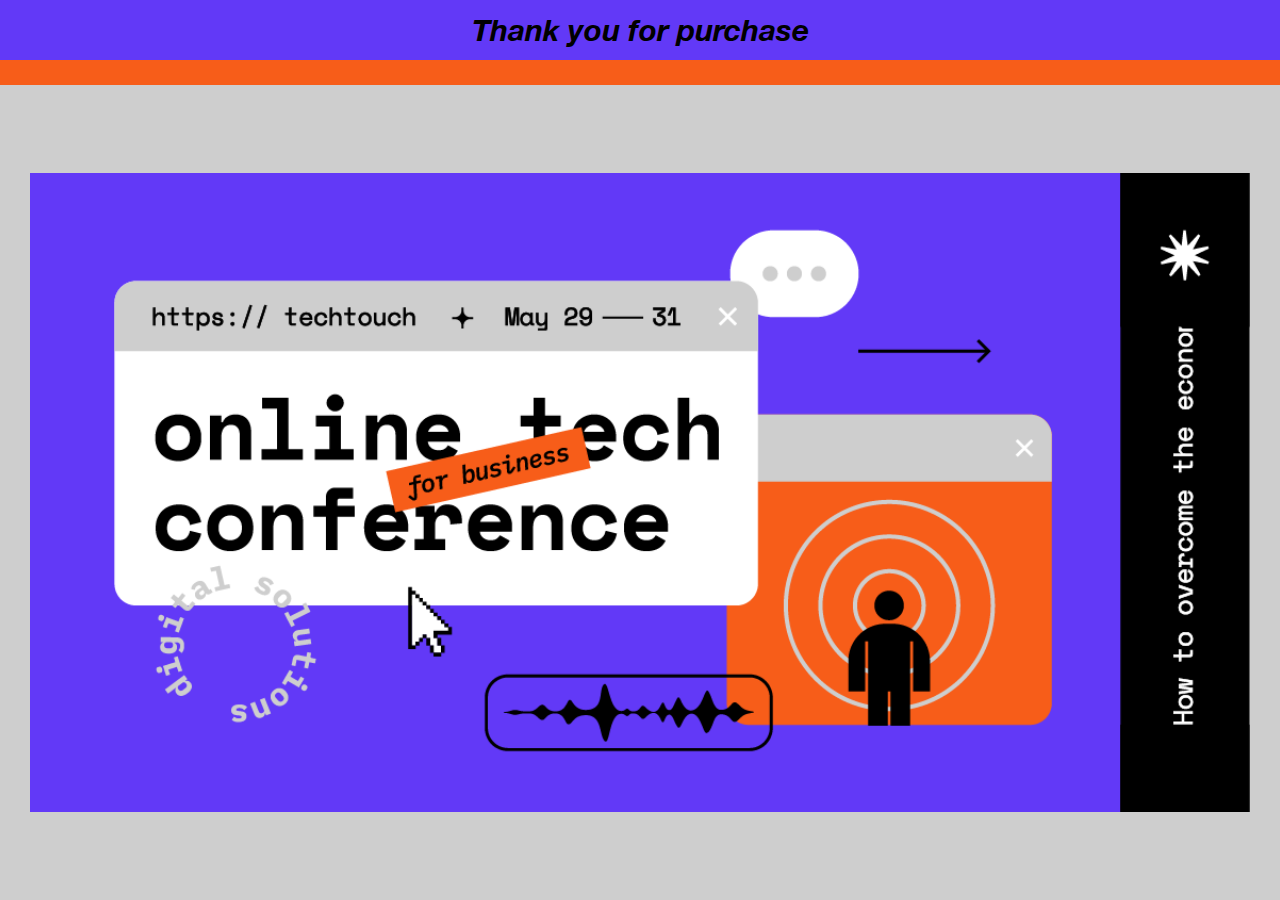
<file: thanks.html>
<!DOCTYPE html>
<html lang="en">
  <head>
    <meta charset="UTF-8" />
    <meta name="viewport" content="width=device-width, initial-scale=1.0" />
    <title>Thanks!</title>
    <link rel="stylesheet" href="./css/fonts.css" />
    <link rel="stylesheet" href="./css/reset.css" />
    <style>
      .container {
        width: 100%;
        height: 100vh;
        display: flex;
        flex-direction: column;
      }

      .header {
        width: 100%;
        flex-shrink: 0;
        background-color: #6239f7;
      }

      .bottom {
        width: 100%;
        height: 25px;
        background-color: #f75d19;
      }

      .title {
        padding: 10px 30px;
        font-size: 30px;
        line-height: 40px;
        color: black;
        text-align: center;
        font-family: "Helvetica Neue";
        font-style: italic;
        font-weight: bold;
      }

      .banner {
        align-items: center;
        background-color: #cecece;
        width: 100%;
        height: 100%;
        display: flex;
        padding: 40px 30px;
      }

      img {
        width: 100%;
        height: auto;
        max-height: 100%;
      }
    </style>
  </head>
  <body>
    <div class="container">
      <div class="header">
        <h2 class="title">Thank you for purchase</h2>
        <div class="bottom"></div>
      </div>
      <div class="banner">
        <img src="./img/thanks.png" alt="" />
      </div>
    </div>
  </body>
</html>
</file>
<file: css/fonts.css>
@font-face {
  font-family: "Space Mono";
  src: url("../fonts/SpaceMono-Regular.woff2") format("woff2"),
    url("../fonts/SpaceMono-Regular.woff") format("woff");
  font-weight: normal;
  font-style: normal;
}

@font-face {
  font-family: "Space Mono";
  src: url("../fonts/SpaceMono-Bold.woff2") format("woff2"),
    url("../fonts/SpaceMono-Bold.woff") format("woff");
  font-weight: bold;
  font-style: normal;
}

@font-face {
  font-family: "Helvetica Neue";
  src: url("../fonts/HelveticaNeue-Bold.woff2") format("woff2"),
    url("../fonts/HelveticaNeue-Bold.woff") format("woff");
  font-weight: bold;
  font-style: normal;
}

@font-face {
  font-family: "Helvetica Neue";
  src: url("../fonts/HelveticaNeue-BoldItalic.woff2") format("woff2"),
    url("../fonts/HelveticaNeue-BoldItalic.woff") format("woff");
  font-weight: bold;
  font-style: italic;
}

@font-face {
  font-family: "IBM Plex Mono";
  src: url("../fonts/IBMPlexMono-MediumItalic.woff2") format("woff2"),
    url("../fonts/IBMPlexMono-MediumItalic.woff") format("woff");
  font-weight: 500;
  font-style: italic;
}

@font-face {
  font-family: "iA Writer Duospace";
  src: url("../fonts/iAWriterDuospace-Bold.woff2") format("woff2"),
    url("../fonts/iAWriterDuospace-Bold.woff") format("woff");
  font-weight: bold;
  font-style: normal;
}
</file>
